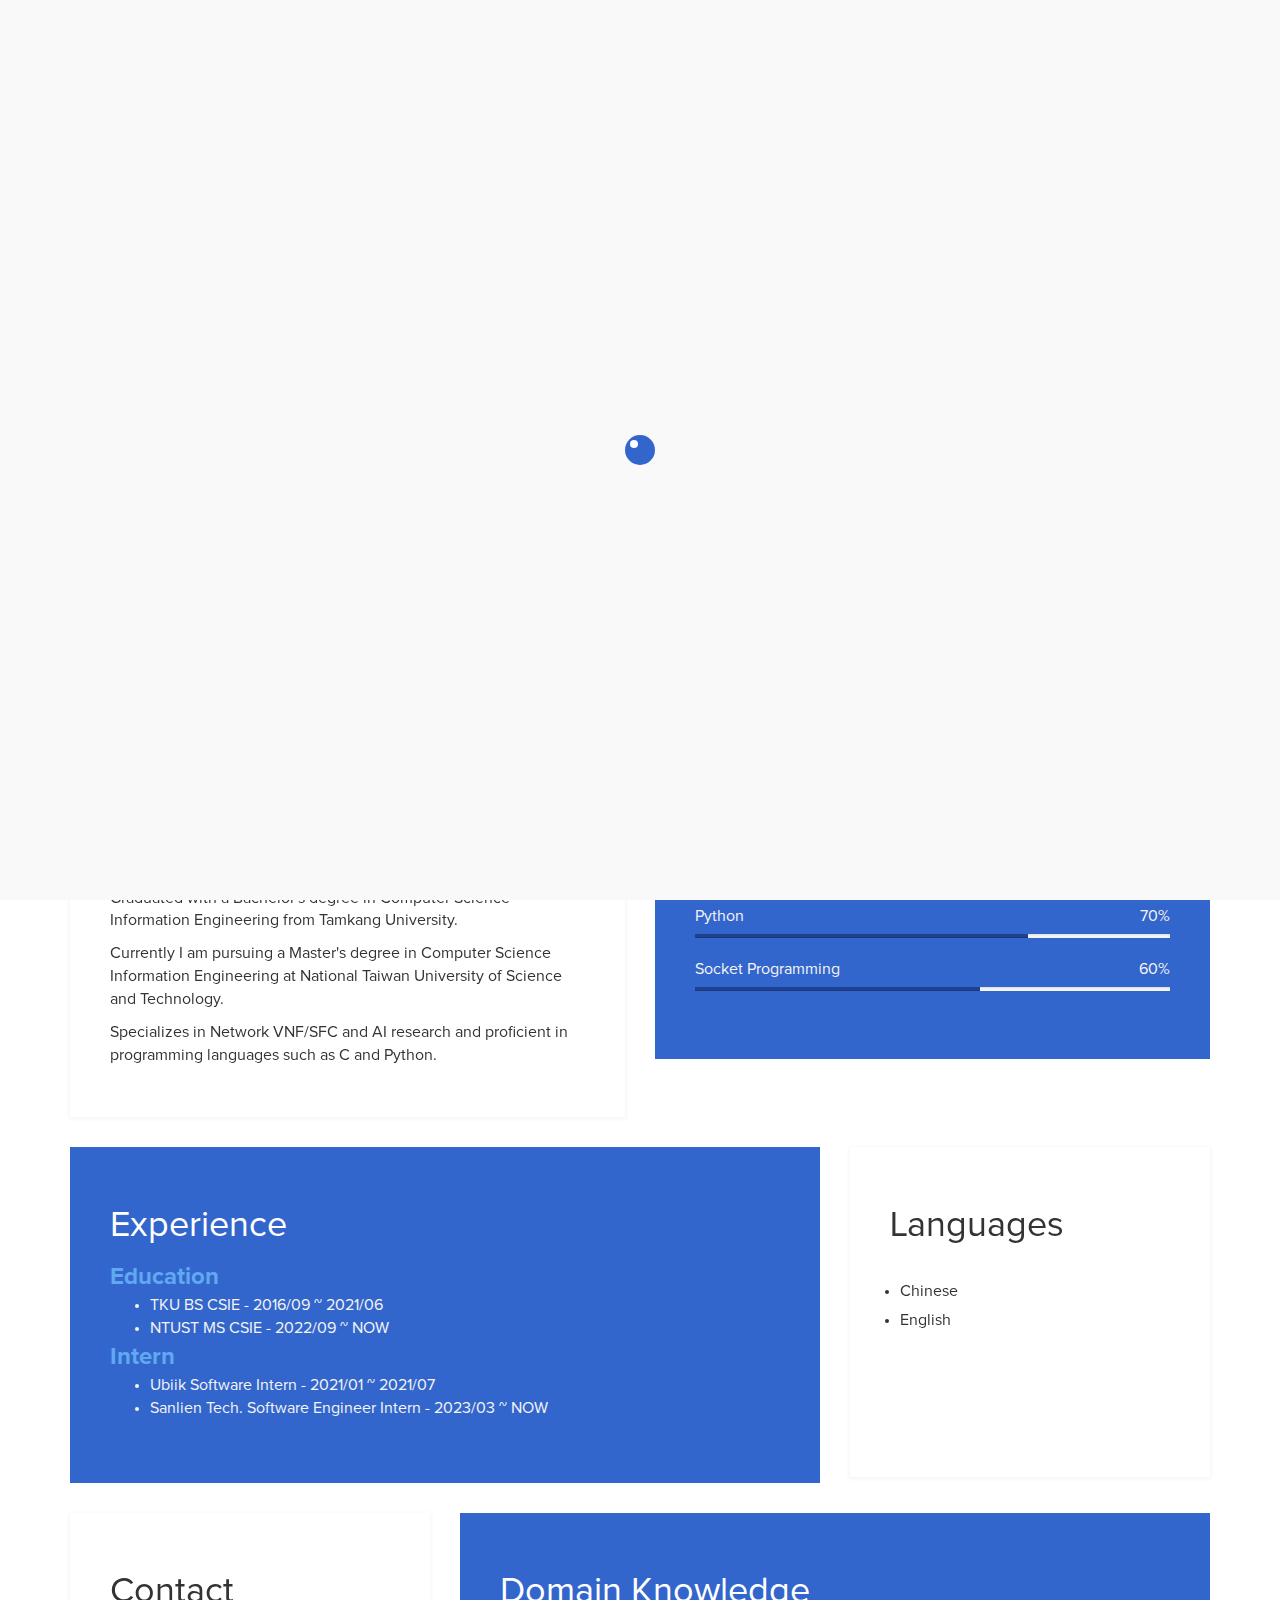
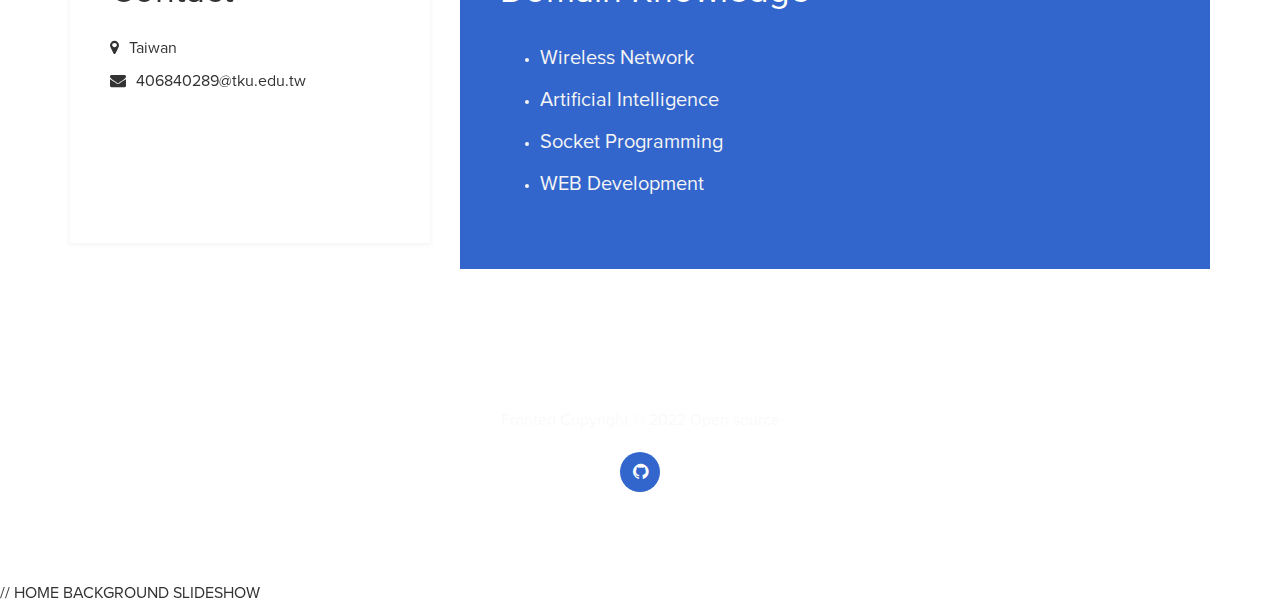
<file: index.html>
<!DOCTYPE html>
<html lang="en">
<head>
	<meta charset="utf-8">
	<title>Kan's Blog</title>
	<meta http-equiv="X-UA-Compatible" content="IE=Edge">
	<meta name="viewport" content="width=device-width, initial-scale=1">
	<meta name="keywords" content="">
	<meta name="description" content="">
	<link rel="icon" href="images/logo.jpg">
<!-- 
Easy Profile Template
http://www.templatemo.com/tm-467-easy-profile

-->
	<!-- stylesheet css -->
	<link rel="stylesheet" href="css/bootstrap.min.css">
	<link rel="stylesheet" href="css/font-awesome.min.css">
	<link rel="stylesheet" href="css/templatemo-blue.css">
</head>
<body data-spy="scroll" data-target=".navbar-collapse">

<!-- preloader section -->
<div class="preloader">
	<div class="sk-spinner sk-spinner-wordpress">
       <span class="sk-inner-circle"></span>
     </div>
</div>

<!-- header section -->
<header>
	<div class="container">
		<div class="row">
			<div class="col-md-12 col-sm-12">
				<img src="images/logo.jpg" class="img-responsive img-circle tm-border" alt="templatemo easy profile">
				<hr>
				<h1 class="tm-title bold shadow">Hi, I am Kan</h1>
				<h1 class="white bold shadow">This is my Blog</h1>
			</div>
		</div>
	</div>
</header>

<!-- about and skills section -->
<section class="container">
	<div class="row">
		<div class="col-md-6 col-sm-12">
			<div class="about">
				<h3 class="accent">Kan's Blog</h3>
				<h2>About Me</h2>
				<p>Graduated with a Bachelor's degree in Computer Science Information Engineering from Tamkang University.</p>
				<p>Currently I am pursuing a Master's degree in Computer Science Information Engineering at National Taiwan University of Science and Technology. </p>
				<p>Specializes in Network VNF/SFC and AI research and proficient in programming languages such as C and Python.</p>
			</div>
		</div>
		<div class="col-md-6 col-sm-12">
			<div class="skills">
				<h2 class="white">Skills</h2>
				<strong>C</strong>
				<span class="pull-right">85%</span>
					<div class="progress">
						<div class="progress-bar progress-bar-primary" role="progressbar" 
                        aria-valuenow="70" aria-valuemin="0" aria-valuemax="100" style="width: 85%;"></div>
					</div>
				<strong>Python</strong>
				<span class="pull-right">70%</span>
					<div class="progress">
						<div class="progress-bar progress-bar-primary" role="progressbar" 
                        aria-valuenow="85" aria-valuemin="0" aria-valuemax="100" style="width: 70%;"></div>
					</div>
				<strong>Socket Programming</strong>
				<span class="pull-right">60%</span>
					<div class="progress">
						<div class="progress-bar progress-bar-primary" role="progressbar" 
                        aria-valuenow="95" aria-valuemin="0" aria-valuemax="100" style="width: 60%;"></div>
					</div>
			</div>
		</div>
	</div>
</section>

<!-- education and languages -->
<section class="container">
	<div class="row">
		<div class="col-md-8 col-sm-12">
			<div class="education">
				<h2 class="white">Experience</h2>
					<div class="education-content">
						<h4 class="education-title accent">Education</h4>
							<div class="education-school">
								<ul>
									<li>TKU BS CSIE - 2016/09 ~ 2021/06 </li>
									<li>NTUST MS CSIE - 2022/09 ~ NOW </li>
								</ul>
							</div>
						<h4 class="education-title accent">Intern</h4>
							<div class="education-school">
								<ul>
									<li>Ubiik Software Intern - 2021/01 ~ 2021/07 </li>
									<li>Sanlien Tech. Software Engineer Intern - 2023/03 ~ NOW</li>
								</ul>
							</div>
					</div>
			</div>
		</div>
		<div class="col-md-4 col-sm-12">
			<div class="languages">
				<h2>Languages</h2>
					<ul>
						<li>Chinese </li>
						<li>English</li>
					</ul>
			</div>
		</div>
	</div>
</section>

<!-- contact and experience -->
<section class="container">
	<div class="row">
		<div class="col-md-4 col-sm-12">
			<div class="contact">
				<h2>Contact</h2>
					<p><i class="fa fa-map-marker"></i> Taiwan </p>
					<p><i class="fa fa-envelope"></i> 406840289@tku.edu.tw</p>
			</div>
		</div>
		<div class="col-md-8 col-sm-12">
			<div class="experience">
				<h2 class="white">Domain Knowledge</h2>
					<div class="experience-content">
							<ul>
								<li><h5>Wireless Network</h5></li>
								<li><h5>Artificial Intelligence</h5></li>
								<li><h5>Socket Programming</h5></li>
								<li><h5>WEB Development</h5></li>
							</ul>
					</div>
			</div>
		</div>
	</div>
</section>

<!-- footer section -->
<footer>
	<div class="container">
		<div class="row">
			<div class="col-md-12 col-sm-12">
				<p>Fronted Copyright &copy; 2022 Open source</p>
				<ul class="social-icons">
					<li><a href="https://github.com/leekan8829" class="fa fa-github"></a></li>
				</ul>
			</div>
		</div>
	</div>
</footer>

<!-- javascript js -->	
<script src="js/jquery.js"></script>
<script src="js/bootstrap.min.js"></script>	
<script src="js/jquery.backstretch.min.js"></script>
<script src="js/custom.js"></script>
// HOME BACKGROUND SLIDESHOW

</body>
</html>
</file>
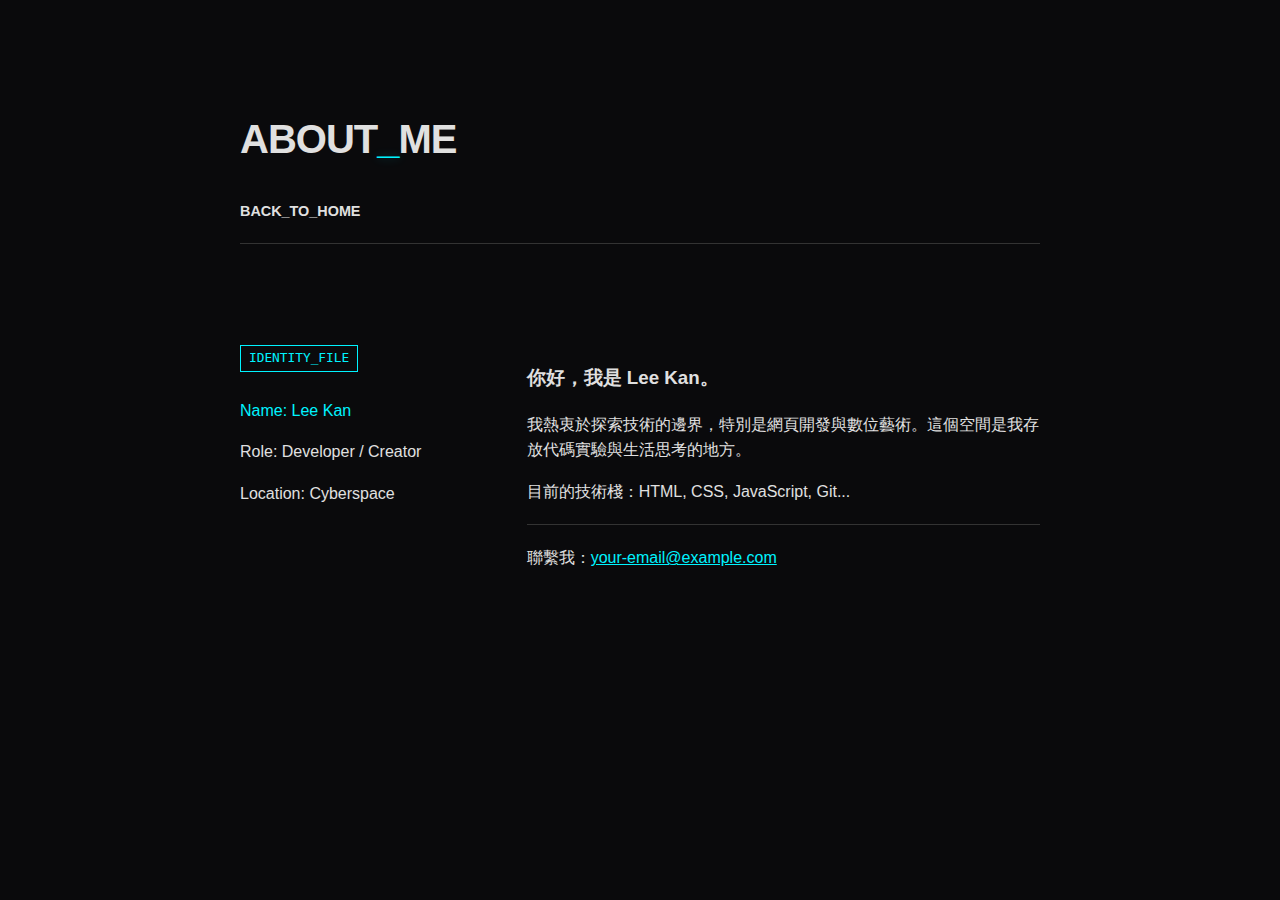
<file: about.html>
<!DOCTYPE html>
<html lang="zh-Hant">
<head>
    <meta charset="UTF-8">
    <title>About | LEEKAN</title>
    <link rel="stylesheet" href="style.css">
</head>
<body>
    <header>
        <h1>ABOUT<span>_</span>ME</h1>
        <nav>
            <a href="index.html">BACK_TO_HOME</a>
        </nav>
    </header>
    <main class="profile-grid">
        <div>
            <div class="status-tag">IDENTITY_FILE</div>
            <p style="color:var(--accent)">Name: Lee Kan</p>
            <p>Role: Developer / Creator</p>
            <p>Location: Cyberspace</p>
        </div>
        <div>
            <h3>你好，我是 Lee Kan。</h3>
            <p>我熱衷於探索技術的邊界，特別是網頁開發與數位藝術。這個空間是我存放代碼實驗與生活思考的地方。</p>
            <p>目前的技術棧：HTML, CSS, JavaScript, Git...</p>
            <hr style="border:0; border-top:1px solid #333; margin:20px 0;">
            <p>聯繫我：<a href="mailto:your-email@example.com" style="color:var(--accent)">your-email@example.com</a></p>
        </div>
    </main>
</body>
</html>
</file>
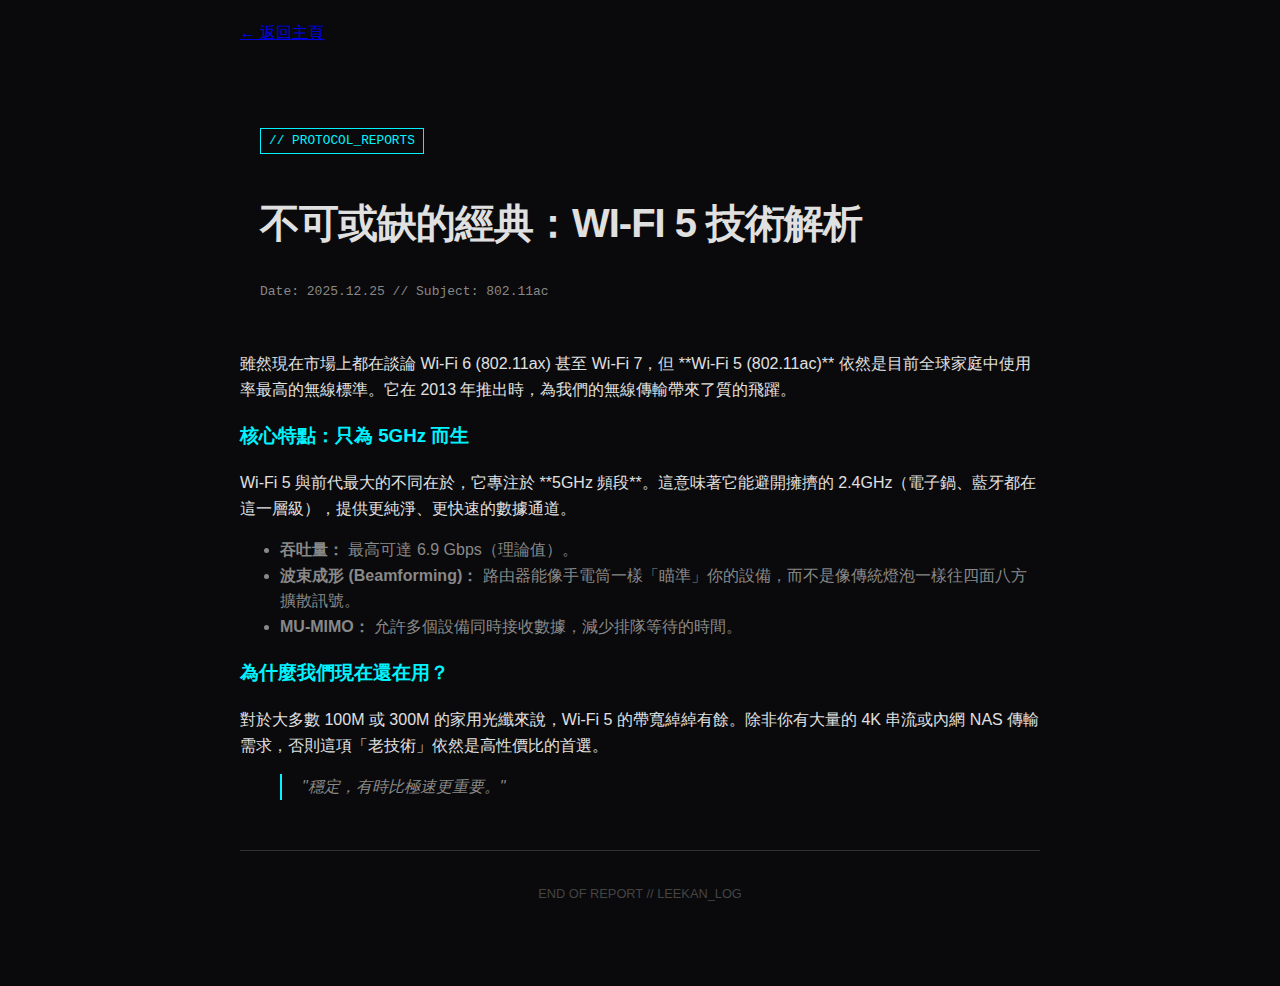
<file: posts/post-wifi5.html>
<!DOCTYPE html>
<html lang="zh-Hant">
<head>
    <meta charset="UTF-8">
    <meta name="viewport" content="width=device-width, initial-scale=1.0">
    <title>Wi-Fi 5 技術解析 | LEEKAN</title>
    <link rel="stylesheet" href="../style.css">
</head>
<body>
    <main class="post-content">
        <a href="../index.html" class="back-link">← 返回主頁</a>
        
        <header class="post-header">
            <span class="status-tag">// PROTOCOL_REPORTS</span>
            <h1>不可或缺的經典：Wi-Fi 5 技術解析</h1>
            <p style="color: var(--text-dim); font-family: monospace;">Date: 2025.12.25 // Subject: 802.11ac</p>
        </header>

        <section>
            <p>雖然現在市場上都在談論 Wi-Fi 6 (802.11ax) 甚至 Wi-Fi 7，但 **Wi-Fi 5 (802.11ac)** 依然是目前全球家庭中使用率最高的無線標準。它在 2013 年推出時，為我們的無線傳輸帶來了質的飛躍。</p>

            <h3 style="color: var(--accent);">核心特點：只為 5GHz 而生</h3>
            <p>Wi-Fi 5 與前代最大的不同在於，它專注於 **5GHz 頻段**。這意味著它能避開擁擠的 2.4GHz（電子鍋、藍牙都在這一層級），提供更純淨、更快速的數據通道。</p>

            <ul style="color: var(--text-dim);">
                <li><strong>吞吐量：</strong> 最高可達 6.9 Gbps（理論值）。</li>
                <li><strong>波束成形 (Beamforming)：</strong> 路由器能像手電筒一樣「瞄準」你的設備，而不是像傳統燈泡一樣往四面八方擴散訊號。</li>
                <li><strong>MU-MIMO：</strong> 允許多個設備同時接收數據，減少排隊等待的時間。</li>
            </ul>

            <h3 style="color: var(--accent);">為什麼我們現在還在用？</h3>
            <p>對於大多數 100M 或 300M 的家用光纖來說，Wi-Fi 5 的帶寬綽綽有餘。除非你有大量的 4K 串流或內網 NAS 傳輸需求，否則這項「老技術」依然是高性價比的首選。</p>

            <blockquote style="border-left: 2px solid var(--accent); padding-left: 20px; font-style: italic; color: var(--text-dim);">
                "穩定，有時比極速更重要。"
            </blockquote>
        </section>

        <footer style="margin-top: 50px; border-top: 1px solid #333; padding-top: 20px;">
            <p>END OF REPORT // LEEKAN_LOG</p>
        </footer>
    </main>
</body>
</html>
</file>
<file: css/templatemo-blue.css>
/*

Easy Profile Template
http://www.templatemo.com/tm-467-easy-profile

*/

html, body {
  margin:0;border:0;padding:0;
  font-size:16px;
  font-family:'Proxima';
  overflow-x:hidden;
  position: relative;
  vertical-align: baseline;
}

html {
    -webkit-font-smoothing: antialiased;
}

h1 {font-size:40px;}
h2 {font-size:36px;}
h3 {font-size:30px;}
h4 {font-size:24px;}
h5 {font-size:20px;}
h6 {font-size:18px;}

h2 {
  padding-bottom: 14px;
}

.accent {
  font-family: 'Proxima Bold';
  line-height: 14px;
  color: #60A9F0;
}

.bold {
	font-weight: bold;
}

.tm-border {
	border: 5px solid #fff;
	box-shadow: 2px 2px #000;
}

.shadow {
	text-shadow: 1px 1px #000;
}

.tm-title {
	color: #66CCFF;
}

.white {
  color: #fff;
}

.about,.skills,
.education,.languages,
.contact, .experience {
  padding: 40px;
  min-height: 330px;
}

.education, .languages,
.contact, .experience {
  margin-top: 30px;
}

@font-face {
    font-family: 'Proxima';
    src: url(../fonts/ProximaNova-Regular.otf);
}

@font-face {
    font-family: 'Proxima Bold';
    src: url(../fonts/ProximaNova-Bold.otf);
}

/* preloader section */
.preloader {
  position: fixed;
  top: 0;
  left: 0;
   width: 100%;
  height: 100%;
   z-index: 99999;
   display: -webkit-flex;
    display: -ms-flexbox;
   display: flex;
   -webkit-flex-flow: row nowrap;
   -ms-flex-flow: row nowrap;
    flex-flow: row nowrap;
     -webkit-justify-content: center;
    -ms-flex-pack: center;
    justify-content: center;
    -webkit-align-items: center;
     -ms-flex-align: center;
     align-items: center;
    background: none repeat scroll 0 0 #fff;
  background: none repeat scroll 0 0 #f9f9f9;
}
.sk-spinner-wordpress.sk-spinner {
  background-color: #3366CC;
  width: 30px;
  height: 30px;
  border-radius: 30px;
  position: relative;
  -webkit-animation: sk-innerCircle 1s linear infinite;
          animation: sk-innerCircle 1s linear infinite; }
.sk-spinner-wordpress .sk-inner-circle {
  display: block;
  background-color: #fff;
  width: 8px;
  height: 8px;
  position: absolute;
  border-radius: 8px;
  top: 5px;
  left: 5px; }

@-webkit-keyframes sk-innerCircle {
  0% {
    -webkit-transform: rotate(0);
            transform: rotate(0); }

  100% {
    -webkit-transform: rotate(360deg);
            transform: rotate(360deg); } }

@keyframes sk-innerCircle {
  0% {
    -webkit-transform: rotate(0);
            transform: rotate(0); }

  100% {
    -webkit-transform: rotate(360deg);
            transform: rotate(360deg); } }

/* header section */
header {
  text-align: center;
  min-height: 400px;
  overflow: hidden;
  position: relative;
  padding-top: 160px;
  padding-bottom: 140px;
}
header img {
  display: inline-block !important;
}
header h2 {
  padding-top: 40px;
}
header hr {
  border-color: #3366CC;
  width: 100px;
}

/* about section */
.about {
  background: #fff;
  box-shadow: 0px 1px 5px rgba(50,50,50,0.08);
}

/* skills section */
.skills {
  background: #3366CC;
  color: #f5f5f5;
}
.skills .progress {
  border-radius: 0px;
  height: 4px;
}
.skills .progress .progress-bar-primary {
  background: #204090;
}
.skills strong {
  display: inline-block;
  font-weight: normal;
  padding-bottom: 6px;
}

/* education section */
.education {
  background: #3366CC;
  color: #f5f5f5;
}
.education .education-content {
  padding-bottom: 14px;
}
.education h5 {
  display: inline-block;
}
.education span {
  padding-right: 10px;
  padding-left: 20px;
}

/* languages section */
.languages {
  background: #fff;
 box-shadow: 0px 1px 5px rgba(50,50,50,0.08);
}
.languages ul {
  padding: 10px;
}
.languages ul li {
  padding-bottom: 6px;
}

/* contact section */
.contact {
  background: #fff;
 box-shadow: 0px 1px 5px rgba(50,50,50,0.08);
}
.contact .fa {
  padding-right: 6px;
}

/* experience section */
.experience {
  background: #3366CC;
  color: #f5f5f5;
}
.experience .experience-content {
  padding-bottom: 14px;
}
.experience h5 {
  display: inline-block;
}
.experience span {
  padding-right: 10px;
  padding-left: 20px;
}

/* footer section */
footer {
  color: #f9f9f9;
  text-align: center;
  padding-top: 140px;
  padding-bottom: 100px;
}

/* social icon section */
.social-icons {
  padding: 0;
  margin: 0;
}
.social-icons li {
  display: inline-block;
  list-style: none;
}
.social-icons li a {
  background: #3366CC;
  border-radius: 50%;
  color: #fff;
  text-decoration: none;
  font-size: 18px;
  width: 40px;
  height: 40px;
  line-height: 40px;
  text-align: center;
  transition: all 0.4s ease-in;
  position: relative;
  bottom: 10px;
  top: 10px;
}
.social-icons li a:hover {
  background: #202020;
  color: #fff;
}

@media ( max-width: 980px ) {
  .skills {
    margin-top: 30px;
  }
}

@media ( max-width: 360px ) {
  header h1 {
    font-size: 30px;
  }
  .about h2 {
    font-size: 24px;
  }
  .education h4,
  .experience h4 {
    font-size: 20px;
  }
}
</file>
<file: style.css>
:root {
    --bg-color: #0a0a0c;
    --card-bg: #141417;
    --text-main: #e0e0e0;
    --text-dim: #888;
    --accent: #00f3ff;
    --accent-glow: rgba(0, 243, 255, 0.3);
}

body {
    background-color: var(--bg-color);
    color: var(--text-main);
    font-family: 'Inter', -apple-system, sans-serif;
    line-height: 1.6;
    margin: 0;
}

header, main, .container {
    max-width: 800px;
    margin: 0 auto;
    padding: 20px;
}

header { margin-top: 60px; }

h1 { font-size: 2.5rem; text-transform: uppercase; letter-spacing: -1px; }
h1 span { color: var(--accent); text-shadow: 0 0 10px var(--accent-glow); }

nav { margin: 20px 0; border-bottom: 1px solid #333; padding-bottom: 20px; }
nav a { color: var(--text-main); text-decoration: none; margin-right: 25px; font-size: 0.9rem; font-weight: bold; }
nav a:hover { color: var(--accent); }

/* 文章卡片 */
.post-card {
    background: var(--card-bg);
    border-left: 3px solid var(--accent);
    padding: 25px;
    margin-bottom: 20px;
    cursor: pointer;
    transition: 0.3s;
}
.post-card:hover { transform: translateX(8px); background: #1a1a1e; }

/* 關於我頁面特有樣式 */
.profile-grid { display: grid; grid-template-columns: 1fr 2fr; gap: 30px; margin-top: 40px; }
.status-tag { color: var(--accent); font-family: monospace; font-size: 0.8rem; border: 1px solid var(--accent); padding: 2px 8px; display: inline-block; margin-bottom: 10px; }

footer { text-align: center; padding: 50px; color: #444; font-size: 0.8rem; }
</file>
